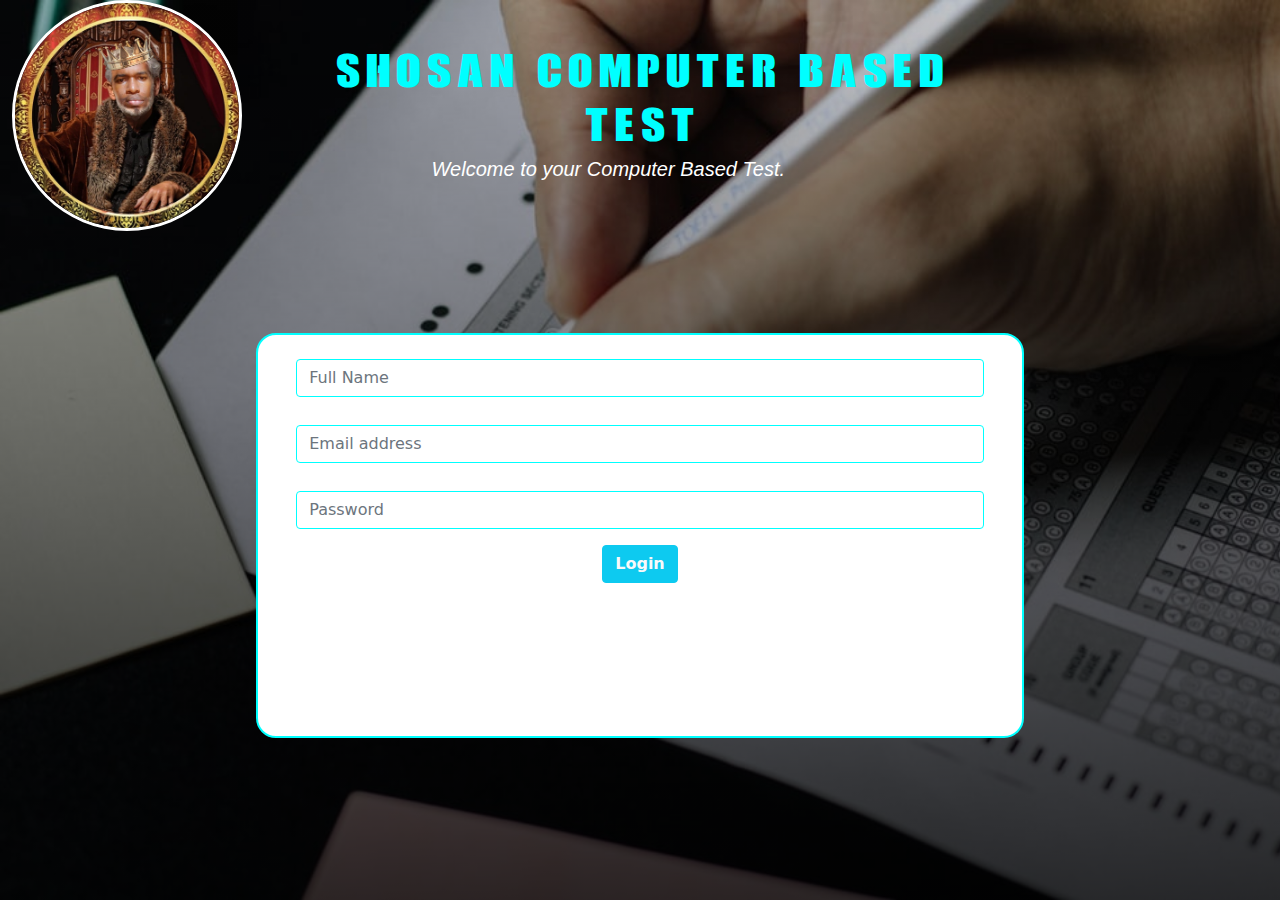
<file: index.html>
<!DOCTYPE html>
<html lang="en">
<head>
    <meta charset="UTF-8">
    <meta http-equiv="X-UA-Compatible" content="IE=edge">
    <meta name="viewport" content="width=device-width, initial-scale=1.0">
    <title>Computer Based Test Page</title>
    <link rel="stylesheet" href="cbt.css">
    <link rel="stylesheet" href="bootstrap-dist/bootstrap-dist1/css/bootstrap.min.css">
</head>
<body id="cbtBody">
    <div id="">
        <div id="topMostSection" class="d-flex">
            <img src="img/shosan.jpg" alt="logo" id="logo1" class="">
            <div id="textColumn" class="container">
                <h5 id="testName" class="">SHOSAN COMPUTER BASED TEST</h5>
                <div id="lowerText" class="">Welcome to your Computer Based Test.</div>
            </div>   
        </div>

        <div id="formBorder" class="">
            <form action="startPage.html" onsubmit="cbtValidate()" method="" id="formControl1" name="cbtForm" class="">
                <div class="mb-1">
                    <label for="fullName" class="form-label"></label>
                    <input type="text" placeholder="Full Name" name="fullName" class="form-control" id="fullName">
                </div>
                <div class="mb-1">
                    <label for="exampleInputEmail1" class="form-label"></label>
                    <input type="email" placeholder="Email address" name="emailForm" class="form-control" id="exampleInputEmail1">
                </div>
                <div class="mb-3">
                    <label for="exampleInputPassword1" class="form-label"></label>
                    <input type="password" placeholder="Password" name="passwordForm" class="form-control" id="exampleInputPassword1">
                    <div id="passErrorMsg" class="form-text"></div>
                </div>
                <div id="btnDiv">
                        <button id="loginBtn" type="submit" class="btn btn-primary btn-info text-light fw-bold">
                            Login
                        </button>
                </div>
            </form>
        </div>
    </div>
    
    <!-- <script src="https://cdn.jsdelivr.net/npm/bootstrap@5.1.3/dist/js/bootstrap.bundle.min.js" 
        integrity="sha384-ka7Sk0Gln4gmtz2MlQnikT1wXgYsOg+OMhuP+IlRH9sENBO0LRn5q+8nbTov4+1p" 
        crossorigin="anonymous"></script> -->
    <script src="bootstrap-dist/bootstrap-dist1/js/bootstrap.bundle.min.js"></script>
    <script src="cbt.js"></script>
</body>
</html>
</file>
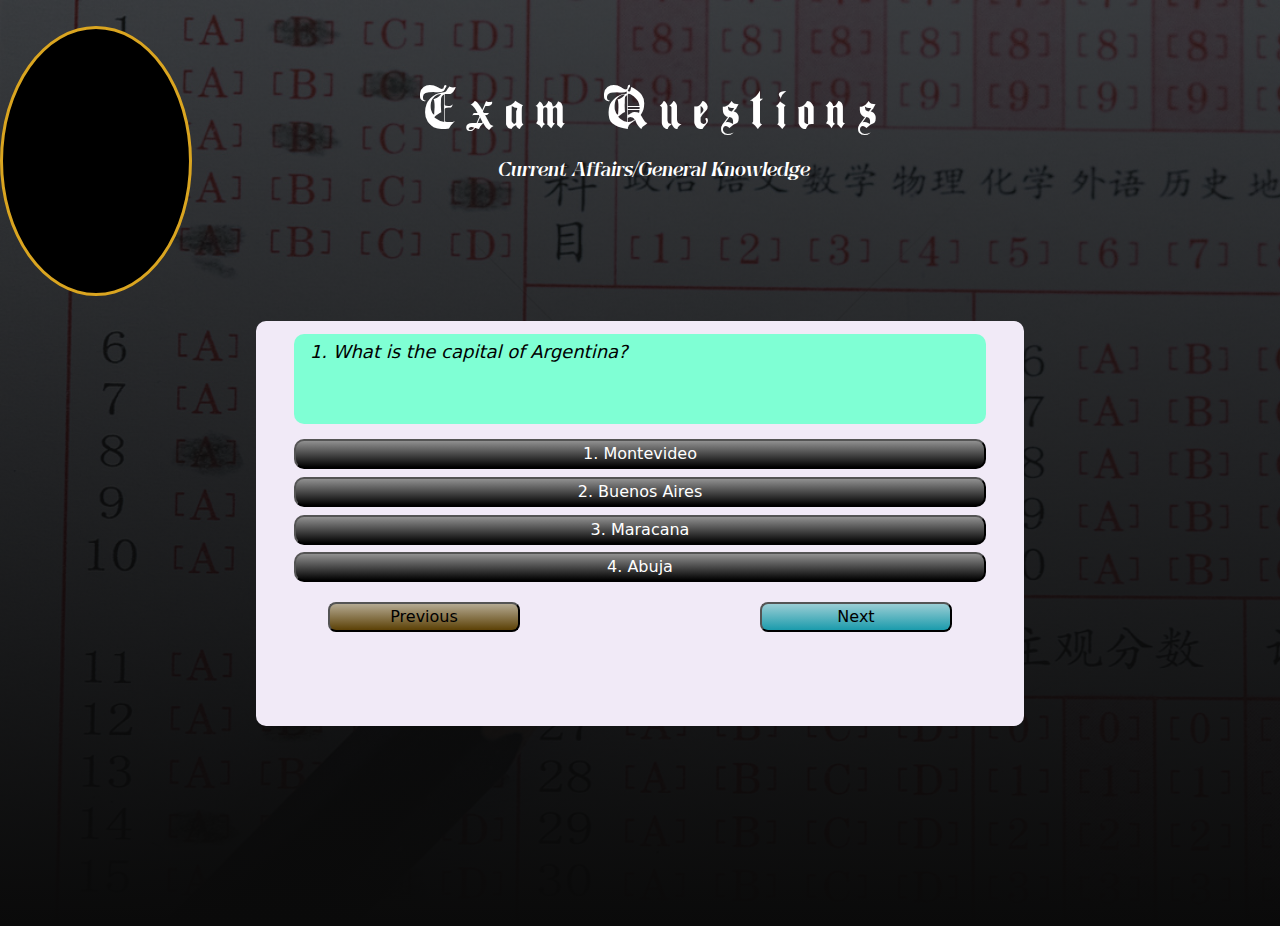
<file: quizPage.html>
<!DOCTYPE html>
<html lang="en">
<head>
    <meta charset="UTF-8">
    <meta http-equiv="X-UA-Compatible" content="IE=edge">
    <meta name="viewport" content="width=device-width, initial-scale=1.0">
    <title>Exam Page</title>
    <link rel="stylesheet" href="quizPage.css">
    <link rel="stylesheet" href="bootstrap-dist/bootstrap-dist1/css/bootstrap.min.css">
</head>
<body>
    <div id="quizBody">
        <div id="topSection">
            <div id="timerBorder">
                <div id="timer1"></div>
            </div>
            <div id="quizTitle">
                <h1 id="quizTitle1">Exam Questions</h1>
                <h3 id="quizTitle2">Current Affairs/General Knowledge</h3>
            </div>
        </div>
        <div id="scoreText"></div>
        <div id="questionBox" name="questionButton">
            <div id="question"></div>
            <div id="rBtn" class="" name="optionButton">
                <button id="opA" name="optionValue1" onclick="optionSelect1()"></button> <br>
                <button id="opB" name="optionValue2" onclick="optionSelect2()"></button> <br>
                <button id="opC" name="optionValue3" onclick="optionSelect3()"></button> <br>
                <button id="opD" name="optionValue4" onclick="optionSelect4()"></button>
            </div>
            <div class="container-fluid">
                <div id="btnClass">
                    <div>
                        <button id="prevBtn">Previous</button>
                    </div>
                    <div>
                        <form action="scorePage.html">
                            <button id="submit" type="submit">Submit</button>
                        </form>
                    </div>
                    <div>
                        <button id="nextBtn">Next</button>
                    </div>
                </div>
            </div>
        </div>
    </div>
    <div>
        <div id="warnText"></div>
    </div>

    <script src="bootstrap-dist/bootstrap-dist1/js/bootstrap.bundle.min.js"></script>
    <script src="cbt.js"></script>
</body>
</html>
</file>
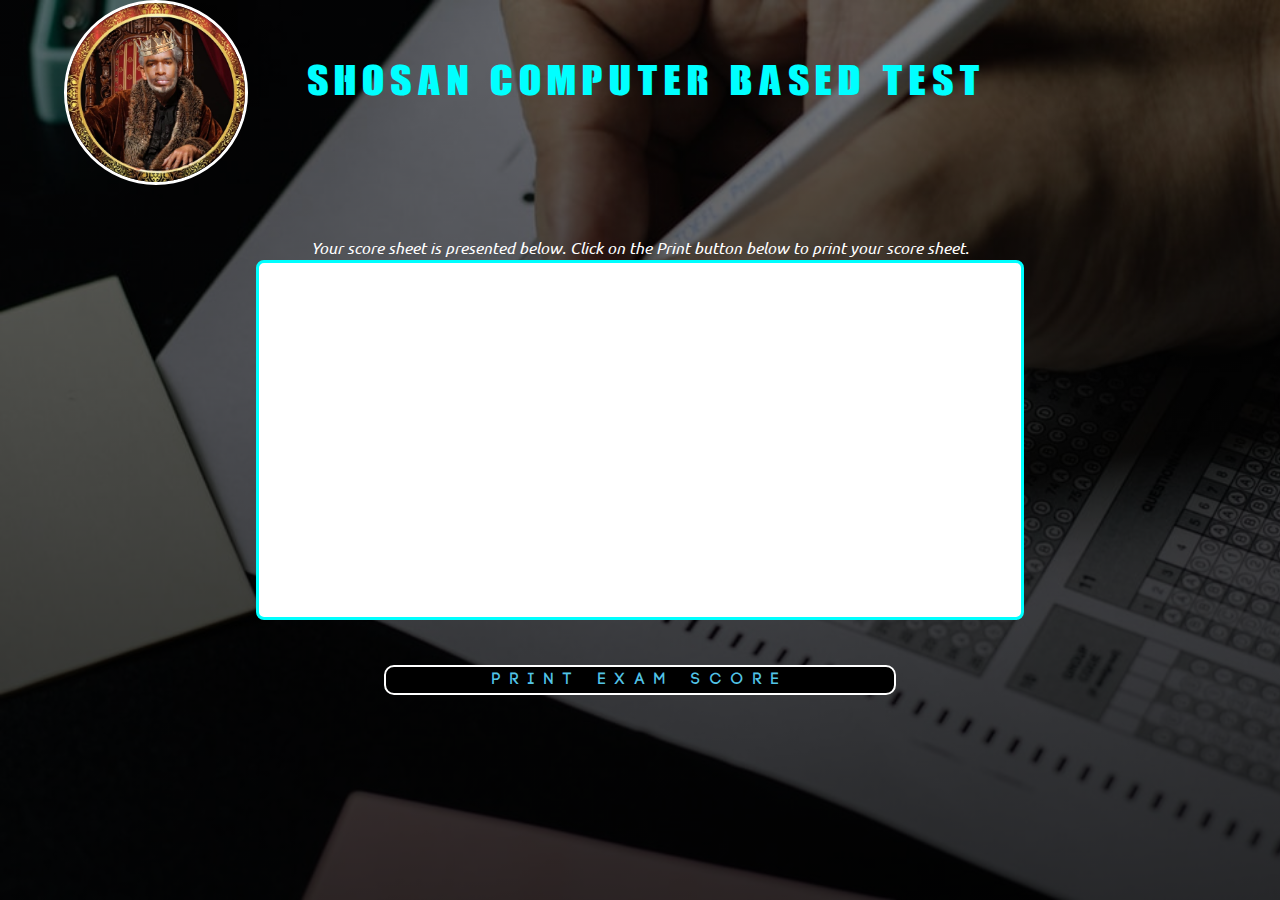
<file: scorePage.html>
<!DOCTYPE html>
<html lang="en">
<head>
    <meta charset="UTF-8">
    <meta http-equiv="X-UA-Compatible" content="IE=edge">
    <meta name="viewport" content="width=device-width, initial-scale=1.0">
    <title>Score Page</title>
    <link rel="stylesheet" href="scoreSheet.css">
    <link rel="stylesheet" href="bootstrap-dist/bootstrap-dist1/css/bootstrap.min.css">
</head>
<body>
    <div id="quizBody">
        <div id="topMostSection" class="d-flex">
            <img src="img/shosan.jpg" alt="logo" id="logo1">
            <div id="textColumn" class="container">
                <h5 id="testName" class="">SHOSAN COMPUTER BASED TEST</h5>
            </div>   
        </div>
        <div id="lowerText">
            Your score sheet is presented below. Click on the Print button below to print your score sheet.
        </div>
        <div id="scoreBorder">
            <div id="scorePrintOut"></div>
        </div>
        <button id="printBtn" onclick="window.print()">PRINT EXAM SCORE</button>
    </div>


    <script src="bootstrap-dist/bootstrap-dist1/js/bootstrap.bundle.min.js"></script>
    <script src="cbt.js"></script>
</body>
</html>
</file>
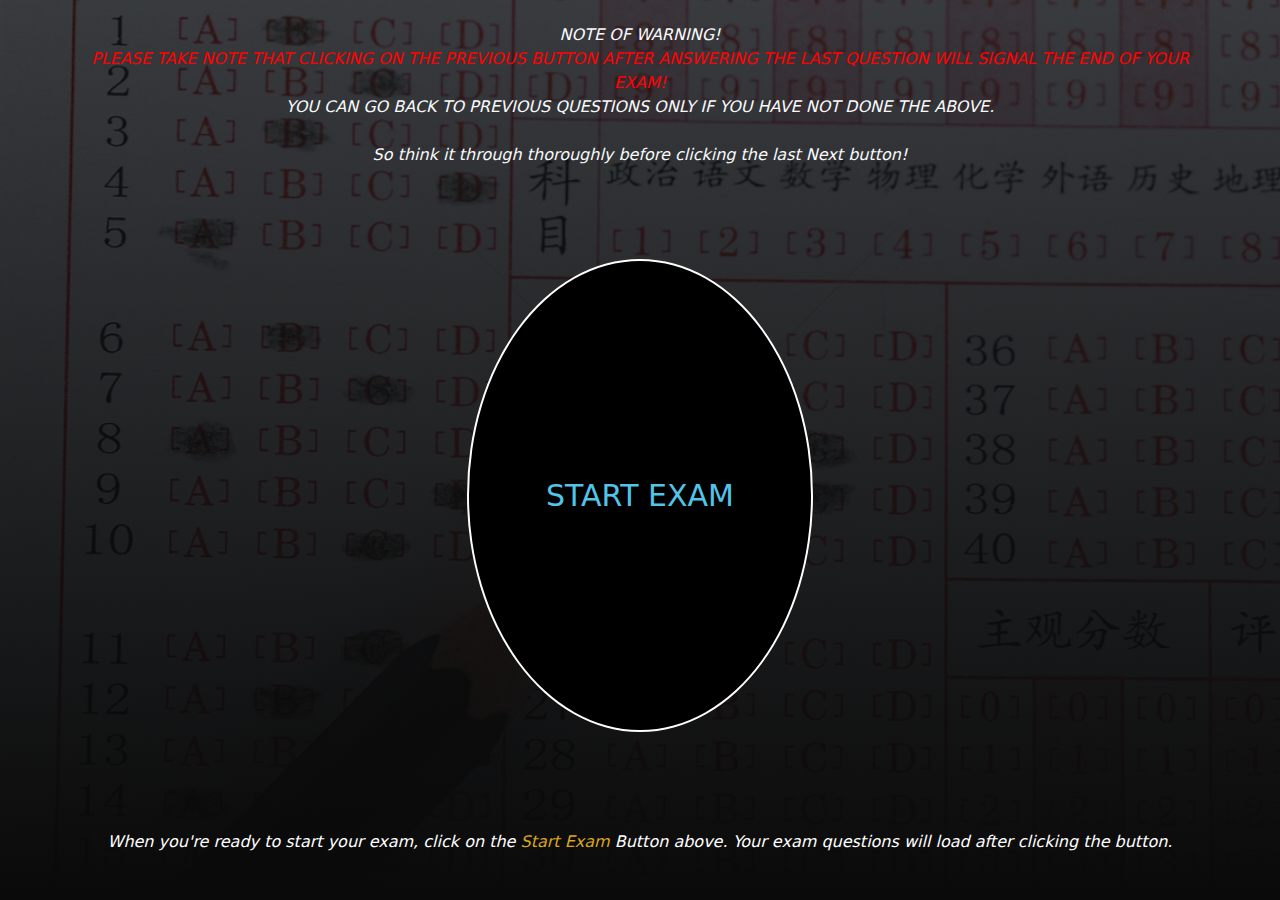
<file: startPage.html>
<!DOCTYPE html>
<html lang="en">
<head>
    <meta charset="UTF-8">
    <meta http-equiv="X-UA-Compatible" content="IE=edge">
    <meta name="viewport" content="width=device-width, initial-scale=1.0">
    <title>Start Page</title>
    <link rel="stylesheet" href="startPage.css">
    <link rel="stylesheet" href="bootstrap-dist/bootstrap-dist1/css/bootstrap.min.css">
</head>
<body>
    <div id="quizBody">
        <div id="warnText2" class="text-center text-light fw-light fst-italic">
            <span style='font-weight: bolder'>NOTE OF WARNING!</span> 
            <br>
            <span style='color: red; font-weight: bolder'>
                PLEASE TAKE NOTE THAT CLICKING ON THE PREVIOUS BUTTON 
                AFTER ANSWERING THE LAST QUESTION WILL SIGNAL THE END OF YOUR EXAM!
            </span> <br> YOU CAN GO BACK TO PREVIOUS QUESTIONS ONLY IF YOU HAVE NOT DONE THE ABOVE. <br> <br>
            So think it through thoroughly before clicking the last Next button!
        </div>
        <form action="quizPage.html" id="timerFrame">
            <button id="startTimer">START EXAM</button>
        </form>
        <div>
            <h6 id="bottomText">When you're ready to start your exam, click on the <span style="color: goldenrod;">Start Exam</span> Button above. 
            Your exam questions will load after clicking the button.</h6>
        </div>
    </div>
    <script src="bootstrap-dist/bootstrap-dist1/js/bootstrap.bundle.min.js"></script>
    <script src="cbt.js"></script>
</body>
</html>
</file>
<file: cbt.css>
@font-face {
    font-family: Ubuntu Medium Italics;
    src: url(FontsFolder/Ubuntu/Ubuntu-MediumItalic.ttf);
}
@font-face {
    font-family: callOfOps2;
    src: url(FontsFolder/Call\ of\ Ops\ Duty.otf);
}

#cbtBody{
    background-image: linear-gradient(rgba(0, 0, 0, 0.2), rgba(0, 0, 0, 0.8)), url(img/exampics.jpg);
    background-repeat: no-repeat;
    width: 100vw;
    height: 100vh;
    background-size: cover;
}
#fullName{
    width: 100%;
    border-color: aqua; 
}
#exampleInputEmail1{
    width: 100%;
    border-color: aqua;
}
#exampleInputPassword1{
    width: 100%;
    border-color: aqua;
}
#passErrorMsg{
    color: red;
}
#topMostSection{
    margin-top: 10%;
    width: 90%;
    margin-bottom: 20%;
}
#textColumn{
    width: 100%;
    margin: auto;
}
#testName{
    font-family: callOfOps2;
    color: aqua;
    text-align: center;
    margin-top: 5%;
    margin: auto;
}
#lowerText{
    margin: auto;
    width: 100%;
    text-align: center;
    color: white;
    text-shadow: 20px;
}
#secondLowerText{
    color: white;
    text-align: center;
    margin: auto;
    margin-top: 20%;
    margin-bottom: 2%;
}
#logo1{
    width: 20%;
    height: 20%;
    margin-left: 10%;
    border-radius: 50%;
    border-color: white;
    border-style: solid;
}
#formBorder{
    margin-top: 5%;
    margin: auto;
    background-color: white;
    width: 90%;
    border-radius: 20px;
    border-color: aqua;
    border-style: solid;
}
#formControl1{
    margin: auto;
    width: 90%;
}
#btnDiv{
    display: flex;
    width: 100%;
    margin-bottom: 3%;
}
#loginBtn{
    margin: auto;
}




@media only screen and (min-width: 992px){
    #cbtBody{
        background-image: linear-gradient(rgba(0, 0, 0, 0.2), rgba(0, 0, 0, 0.8)), url(img/exampics.jpg);
        background-repeat: repeat-y;
        width: 100%;
        height: 100vh;
        background-size: cover;
    }
    #fullName{
        width: 100%;
        border-color: aqua; 
    }
    #exampleInputEmail1{
        width: 100%;
        border-color: aqua;
    }
    #exampleInputPassword1{
        width: 100%;
        border-color: aqua;
    }
    #passErrorMsg{
        color: red;
        width: 400px;
    }
    #topMostSection{
        margin-top: 0%;
        width: 90%;
        margin-bottom: 8%;
    }
    #textColumn{
        width: 100%;
        margin: auto;
    }
    #testName{
        width: 80%;
        margin-left: 4%;
        color: aqua;
        text-align: center;
        margin-top: 0%;
        font-size: 45px;
        font-family: callOfOps2;
        letter-spacing: 6px;
    }
    #lowerText{
        padding-right: 20%;
        width: 100%;
        text-align: center;
        color: white;
        text-shadow: 20px;
        font-size: 20px;
        font-style: italic;
        font-family: Verdana, Geneva, Tahoma, sans-serif;
    }
    #secondLowerText{
        color: white;
        text-align: center;
        margin: auto;
        margin-top: 0%;
        margin-bottom: 1%;
    }
    #logo1{
        width: 20%;
        height: 20%;
        margin-left: 1%;
        border-radius: 50%;
        border-color: white;
        border-style: solid;
    }
    #formBorder{
        margin-top: 0%;
        margin-bottom: 10vh;
        background-color: white;
        width: 60%;
        height: 45vh;
        border-radius: 20px;
        border-color: aqua;
        border-width: 2px;
        border-style: solid;
    }
    #formControl1{
        margin: auto;
        width: 90%;
    }
    #btnDiv{
        display: flex;
        width: 100%;
        margin-bottom: 3%;
    }
    #loginBtn{
        margin: auto;
    }
}
</file>
<file: quizPage.css>
@font-face {
    font-family: beckett;
    src: url(FontsFolder/BECKETT_.TTF);
}
@font-face {
    font-family: celeraz bold italic;
    src: url(FontsFolder/Celaraz\ Bold\ Italic.otf);
}
@font-face {
    font-family: 007GoldenEye;
    src: url(FontsFolder/007\ GoldenEye.ttf);
}

body{
    background-image: linear-gradient(rgba(17, 18, 19, 0.8), rgb(10, 10, 10)), url(img/examBG.jpg);
    background-repeat: no-repeat;
    background-size: cover;
    width: 100%;
    height: 100vh;
}
#topSection{
    margin-top: 2%;
    display: flex;
    width: 100%;
}
#quizTitle1{
    font-family: beckett;
    font-size: 40px;
    margin-right: 2%;
    color: white;
    text-align: end;
}
#quizTitle2{
    font-family: celeraz bold italic;
    font-size: 20px;
    margin-right: 2%;
    color: white;
    text-align: end;
}
#timerBorder{
    width: 150px;
    height: 130px;
    color: goldenrod;
    background-color: black;
    border-color: goldenrod;
    border-radius: 50%;
    border-style: solid;
}
#timer1{
    font-size: 20px;
    margin-top: 35%;
    text-align: center;
}
#questionBox{
    margin: auto;
    margin-top: 5%;
    padding-top: 2%;
    width: 95%;
    height: 80%;
    background-color: rgb(241, 234, 247);
    border-radius: 15px;
    color: black;
}
#question{
    width: 90%;
    height: 15vh;
    margin: auto;
    background-color: aquamarine;
    border-radius: 10px;
    font-size: 18px;
    font-style: italic;
}
#rBtn{
    margin-top: 2%;
}
#opA{
    margin-left: 5%;
    margin-bottom: 2%;
    width: 90%;
    height: 30px;
    color: white;
    background-image: linear-gradient(rgba(2, 2, 2, 0.4), rgb(2, 2, 2));
    border-radius: 10px;
}
#opB{
    margin-left: 5%;
    margin-bottom: 2%;
    width: 90%;
    height: 30px;
    color: white;
    background-image: linear-gradient(rgba(2, 2, 2, 0.4), rgb(2, 2, 2));
    border-radius: 10px;
}
#opC{
    margin-left: 5%;
    margin-bottom: 2%;
    width: 90%;
    height: 30px;
    color: white;
    background-image: linear-gradient(rgba(2, 2, 2, 0.4), rgb(2, 2, 2));
    border-radius: 10px;
}
#opD{
    margin-left: 5%;
    margin-bottom: 2%;
    width: 90%;
    height: 30px;
    color: white;
    background-image: linear-gradient(rgba(2, 2, 2, 0.4), rgb(2, 2, 2));
    border-radius: 10px;
}
#btnClass{
    display: flex;
    align-items: center;
    justify-content: space-around;
    margin-bottom: 4%;
    padding-bottom: 3%;
}
#prevBtn{
    width: 22vw;
    color: black;
    background-image: linear-gradient(rgba(92, 65, 6, 0.4), rgb(92, 65, 6, 1.0));
    border-radius: 8px;
    border-color: black;
}
#nextBtn{
    width: 22vw;
    color: black;
    background-image: linear-gradient(rgba(27, 155, 172, 0.4), rgb(27, 155, 172, 1.0));
    border-radius: 8px;
    border-color: black;
}
#submit{
    width: 22vw;
    color: black;
    background-image: linear-gradient(rgba(167, 52, 17, 0.4), rgb(167, 52, 17, 1.0));
    border-radius: 8px;
    border-color: black;
}
#warnText{
    margin-top: 30%;
    color: white;
    text-align: center;
}
#scoreText{
    text-align: center;
    color: white;
    font-weight: lighter;
    font-family: 007GoldenEye;
}


@media only screen and (min-width: 992px) {
    body{
        background-image: linear-gradient(rgba(17, 18, 19, 0.8), rgb(10, 10, 10)), url(img/examBG.jpg);
        background-repeat: no-repeat;
        background-size: cover;
        width: 100%;
        height: 100vh;
    }
    #topSection{
        margin-top: 2%;
        display: flex;
        justify-content: start;
        width: 100%;
    }
    #quizTitle{
        width: 80%;
        margin: auto;
    }
    #quizTitle1{
        margin-top: -5%;
        margin-left: 17%;
        width: 50%;
        font-family: beckett;
        font-size: 60px;
        letter-spacing: 10px;
        color: white;
        text-align: center;
    }
    #quizTitle2{
        margin-left: 17%;
        width: 50%;
        font-family: celeraz bold italic;
        font-size: 20px;
        color: white;
        text-align: center;
    }
    #timerBorder{
        width: 15%;
        height: 30vh;
        color: goldenrod;
        background-color: black;
        border-color: goldenrod;
        border-radius: 50%;
        border-style: solid;
    }
    #timer1{
        font-size: 25px;
        margin-top: 40%;
        text-align: center;
    }
    #questionBox{
        margin: auto;
        margin-top: 2%;
        padding-top: 1%;
        width: 60%;
        height: 45vh;
        background-color: rgb(241, 234, 247);
        border-radius: 10px;
        color: black;
    }
    #question{
        width: 90%;
        height: 10vh;
        margin: auto;
        background-color: aquamarine;
        border-radius: 10px;
        font-size: 18px;
        font-style: italic;
        padding-left: 2%;
        padding-top: 0.5%;
    }
    #rBtn{
        margin-top: 2%;
    }
    #opA{
        margin-left: 5%;
        margin-bottom: 1%;
        width: 90%;
        height: 30px;
        color: white;
        background-image: linear-gradient(rgba(2, 2, 2, 0.4), rgb(2, 2, 2));
        border-radius: 10px;
    }
    #opB{
        margin-left: 5%;
        margin-bottom: 1%;
        width: 90%;
        height: 30px;
        color: white;
        background-image: linear-gradient(rgba(2, 2, 2, 0.4), rgb(2, 2, 2));
        border-radius: 10px;
    }
    #opC{
        margin-left: 5%;
        margin-bottom: 1%;
        width: 90%;
        height: 30px;
        color: white;
        background-image: linear-gradient(rgba(2, 2, 2, 0.4), rgb(2, 2, 2));
        border-radius: 10px;
    }
    #opD{
        margin-left: 5%;
        margin-bottom: 1%;
        width: 90%;
        height: 30px;
        color: white;
        background-image: linear-gradient(rgba(2, 2, 2, 0.4), rgb(2, 2, 2));
        border-radius: 10px;
    }
    #btnClass{
        padding-top: 3%;
        width: 100%;
        height: 6vh;
        display: flex;
        align-items: center;
        justify-content: space-around;
    }
    #prevBtn{
        width: 15vw;
        color: black;
        background-image: linear-gradient(rgba(92, 65, 6, 0.4), rgb(92, 65, 6, 1.0));
        border-radius: 8px;
        border-color: black;
    }
    #nextBtn{
        width: 15vw;
        color: black;
        background-image: linear-gradient(rgba(27, 155, 172, 0.4), rgb(27, 155, 172, 1.0));
        border-radius: 8px;
        border-color: black;
    }
    #submit{
        width: 15vw;
        color: black;
        background-image: linear-gradient(rgba(167, 52, 17, 0.4), rgb(167, 52, 17, 1.0));
        border-radius: 8px;
        border-color: black;
    }
    #warnText{
        margin-top: 3%;
        color: white;
        text-align: center;
    }
    #scoreText{
        text-align: center;
        color: white;
        font-weight: lighter;
        font-family: 007GoldenEye;
    }
}
</file>
<file: scoreSheet.css>
@font-face {
    font-family: BennB;
    src: url(FontsFolder/BENNB.TTF);
}
@font-face {
    font-family: UbuntuItalic;
    src: url(FontsFolder/Ubuntu/Ubuntu-Italic.ttf);
}
@font-face {
    font-family: callOfOps;
    src: url(FontsFolder/Call\ of\ Ops\ Duty.otf);
}
@font-face {
    font-family: BebasNeueBook;
    src: url(FontsFolder/BebasNeue\ Book.otf);
}
@font-face {
    font-family: CODEBOLD;
    src: url(FontsFolder/CODE\ Bold.otf);
}
body{
    background-image: linear-gradient(rgba(0, 0, 0, 0.2), rgba(0, 0, 0, 0.8)), url(img/exampics.jpg);;
    background-repeat: no-repeat;
    width: 100vw;
    height: 100vh;
    background-size: cover;
}
#topMostSection{
    margin-top: 10%;
    width: 95%;
}
#logo1{
    width: 25%;
    height: 25%;
    margin-left: 10%;
    border-radius: 50%;
    border-color: white;
    border-style: solid;
}
#textColumn{
    width: 100%;
    margin: auto;
}
#testName{
    color: aqua;
    text-align: center;
    margin-top: 5%;
    margin: auto;
    font-family: callOfOps;
    font-size: 18px;
    letter-spacing: 4px;
}
#lowerText{
    margin: auto;
    margin-top: 5%;
    width: 100%;
    text-align: center;
    color: white;
    text-shadow: 20px;
    font-family: UbuntuItalic;
}
#printBtn{
    text-align: center;
    color: rgb(82, 196, 231);
    background-color: black;
    margin-left: 10%;
    margin-top: 5vh;
    width: 80%;
    height: 10%;
    border-radius: 10px;
    border-color: rgb(255, 255, 255);
    border-style: solid;
    font-family: BebasNeueBook;
    font-size: 16px;
    letter-spacing: 7px;
}
#scoreBorder{
    background-color: white;
    width: 95%;
    height: 50vh;
    margin-left: 2.5%;
    margin-top: 10%;
    border-radius: 8px;
    border-color: aqua;
    border-style: solid;
}
#scorePrintOut{
    margin-top: 38%;
    text-align: center;
    color: black;
    font-size: 30px;
}


@media only screen and (min-width: 992px) {
    body{
        background-image: linear-gradient(rgba(0, 0, 0, 0.5), rgba(0, 0, 0, 0.8)), url(img/exampics.jpg);;
        background-repeat: no-repeat;
        width: 100vw;
        height: 100vh;
        background-size: cover;
    }
    #topMostSection{
        margin-top: 1%;
        width: 90%;
        margin: auto;
    }
    #logo1{
        width: 16%;
        height: 16%;
        margin-left: 0%;
        border-radius: 50%;
        border-color: white;
        border-style: solid;
    }
    #textColumn{
        width: 90%;
        margin-top: 5%;
    }
    #testName{
        margin-left: -18%;
        color: aqua;
        text-align: center;
        font-size: 40px;
        font-family: callOfOps;
        letter-spacing: 6px;
    }
    #lowerText{
        margin-top: 4%;
        width: 100%;
        text-align: center;
        color: white;
        text-shadow: 20px;
        font-family: UbuntuItalic;
    }
    #printBtn{
        font-size: 16px;
        font-family: CODEBOLD;
        letter-spacing: 10px;
        text-align: center;
        color: rgb(82, 196, 231);
        background-color: black;
        margin-left: 30%;
        width: 40%;
        height: 10%;
        border-radius: 10px;
        border-color: rgb(255, 255, 255);
        border-style: solid;
    }
    #scoreBorder{
        margin: auto;
        margin-top: 0%;
        background-color: white;
        width: 60%;
        height: 40vh;
        border-radius: 8px;
        border-color: aqua;
        border-style: solid;
    }
    #scorePrintOut{
        margin-top: 11%;
        text-align: center;
        color: black;
        font-size: 30px;
    }
}
</file>
<file: startPage.css>
body{
    background-image: linear-gradient(rgba(17, 18, 19, 0.8), rgb(10, 10, 10)), url(img/examBG.jpg);
    background-repeat: repeat-y;
    background-size: cover;
    width: 100vw;
    height: 100vh;
}
#quizBody{
    width: 90%;
    margin: auto;
}
#warnText2{
    padding-top: 2%;
    margin-bottom: 3%;
}
#timerFrame{
    width: 300px;
    height: 300px;
    margin-top: 10%;
    margin: auto;
}
#startTimer{
    margin: 10%;
    font-size: 30px;
    text-align: center;
    color: rgb(82, 196, 231);
    background-color: black;
    width: 80%;
    height: 80%;
    border-radius: 50%;
    border-color: rgb(255, 255, 255);
    border-style: solid;
}
#bottomText{
    margin-top: 20%;
    color: white;
    font-style: italic;
    font-weight: lighter;
    text-align: center;
} 

@media only screen and (min-width: 992px){
    body{
        background-image: linear-gradient(rgba(17, 18, 19, 0.8), rgb(10, 10, 10)), url(img/examBG.jpg);
        background-repeat: repeat-y;
        background-size: cover;
        width: 100%;
        height: 100vh;
    }
    #quizBody{
        width: 90%;
        margin: auto;
    }
    #warnText2{
        padding-top: 2%;
        margin-bottom: 3%;
    }
    #timerFrame{
        width: 50%;
        height: 70vh;
        margin: auto;
    }
    #startTimer{
        margin-left: 20%;
        font-size: 30px;
        text-align: center;
        color: rgb(82, 196, 231);
        background-color: black;
        width: 60%;
        height: 75%;
        border-radius: 50%;
        border-color: rgb(255, 255, 255);
        border-style: solid;
    }
    #bottomText{
        color: white;
        margin-top: 0%;
        font-style: italic;
        font-weight: lighter;
        text-align: center;
    }    
}

/* @media only screen and (min-width: 390px) and (max-width: 900px){
    body{
        background-image: linear-gradient(rgba(17, 18, 19, 0.8), rgb(10, 10, 10)), url(img/examBG.jpg);
        background-repeat: repeat-y;
        background-size: cover;
        width: 100%;
        height: 130vh;
    }
    #quizBody{
        width: 90%;
        margin: auto;
    }
    #warnText2{
        padding-top: 2%;
        margin-bottom: 2%;
    }
    #timerFrame{
        width: 60%;
        height: 70vh;
        margin: auto;
    }
    #startTimer{
        margin-top: 4%;
        margin-left: 20%;
        font-size: 30px;
        text-align: center;
        color: rgb(82, 196, 231);
        background-color: black;
        width: 60%;
        height: 90%;
        border-radius: 50%;
        border-color: rgb(255, 255, 255);
        border-style: solid;
    }
    #bottomText{
        color: white;
        margin-top: 3%;
        font-style: italic;
        font-weight: lighter;
        text-align: center;
    }    
} */
</file>
